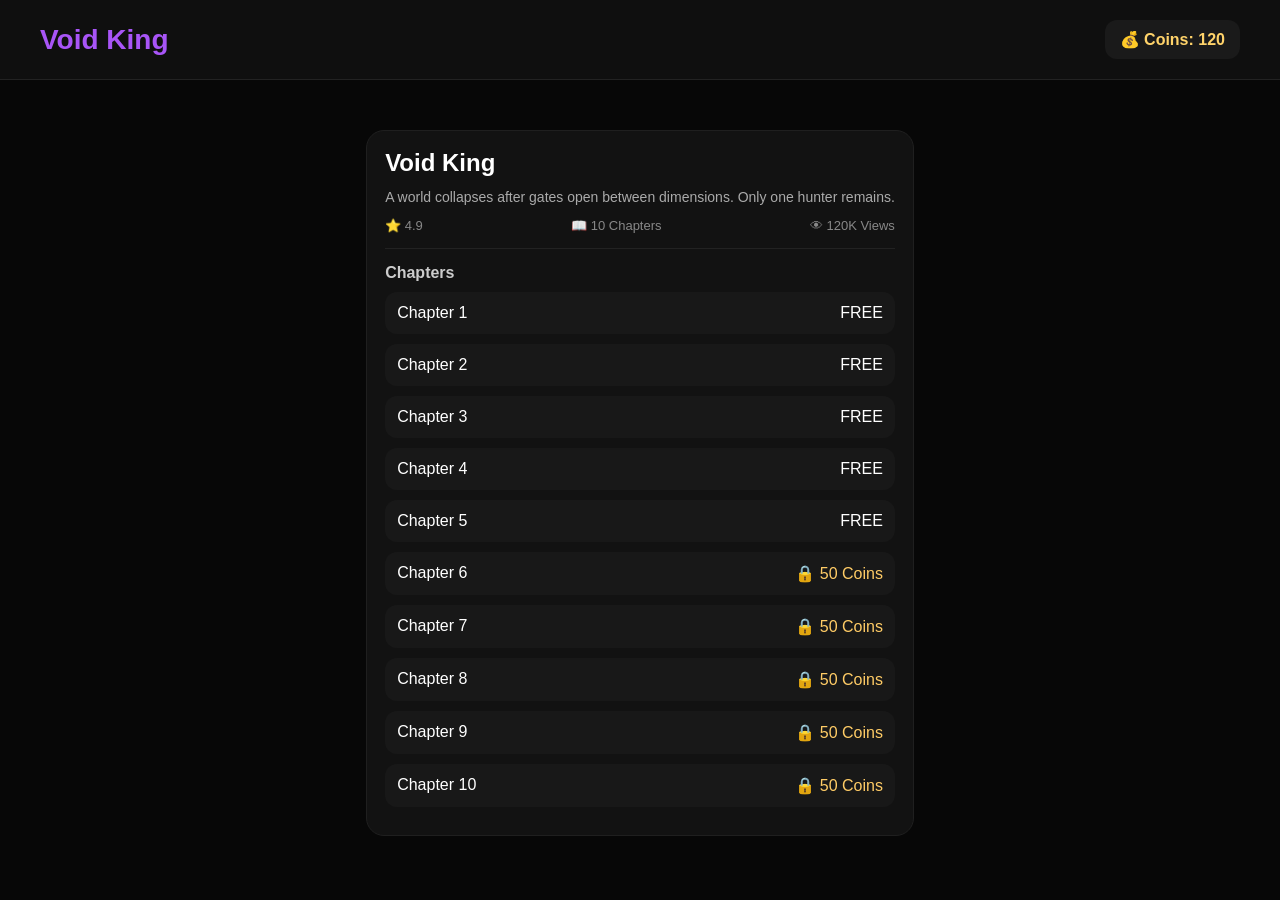
<file: novel-site/novel.html>
<!DOCTYPE html>
<html lang="en">
<head>
<meta charset="UTF-8">
<meta name="viewport" content="width=device-width, initial-scale=1.0">
<title>Void King</title>
<link rel="stylesheet" href="style.css">
</head>

<body>

<header>
    <div class="logo">Void King</div>

    <div class="coins-box">
        💰 Coins: <span id="coins">120</span>
    </div>
</header>

<section class="novels">

<div class="novel-card" style="max-width:900px;margin:auto">

    <div class="novel-info">

        <h2>Void King</h2>

        <p class="novel-desc">
            A world collapses after gates open between dimensions. Only one hunter remains.
        </p>

        <div class="novel-stats">
            <span>⭐ 4.9</span>
            <span>📖 10 Chapters</span>
            <span>👁 120K Views</span>
        </div>

        <div class="chapters-preview">

            <div class="chapter-title">Chapters</div>

            <div class="mini-chapter">
                <span>Chapter 1</span>
                <span>FREE</span>
            </div>

            <div class="mini-chapter">
                <span>Chapter 2</span>
                <span>FREE</span>
            </div>

            <div class="mini-chapter">
                <span>Chapter 3</span>
                <span>FREE</span>
            </div>

            <div class="mini-chapter">
                <span>Chapter 4</span>
                <span>FREE</span>
            </div>

            <div class="mini-chapter">
                <span>Chapter 5</span>
                <span>FREE</span>
            </div>

            <div class="mini-chapter">
                <span>Chapter 6</span>
                <span class="locked">🔒 50 Coins</span>
            </div>

            <div class="mini-chapter">
                <span>Chapter 7</span>
                <span class="locked">🔒 50 Coins</span>
            </div>

            <div class="mini-chapter">
                <span>Chapter 8</span>
                <span class="locked">🔒 50 Coins</span>
            </div>

            <div class="mini-chapter">
                <span>Chapter 9</span>
                <span class="locked">🔒 50 Coins</span>
            </div>

            <div class="mini-chapter">
                <span>Chapter 10</span>
                <span class="locked">🔒 50 Coins</span>
            </div>

        </div>

    </div>

</div>

</section>

<script src="script.js"></script>
</body>
</html>
</file>
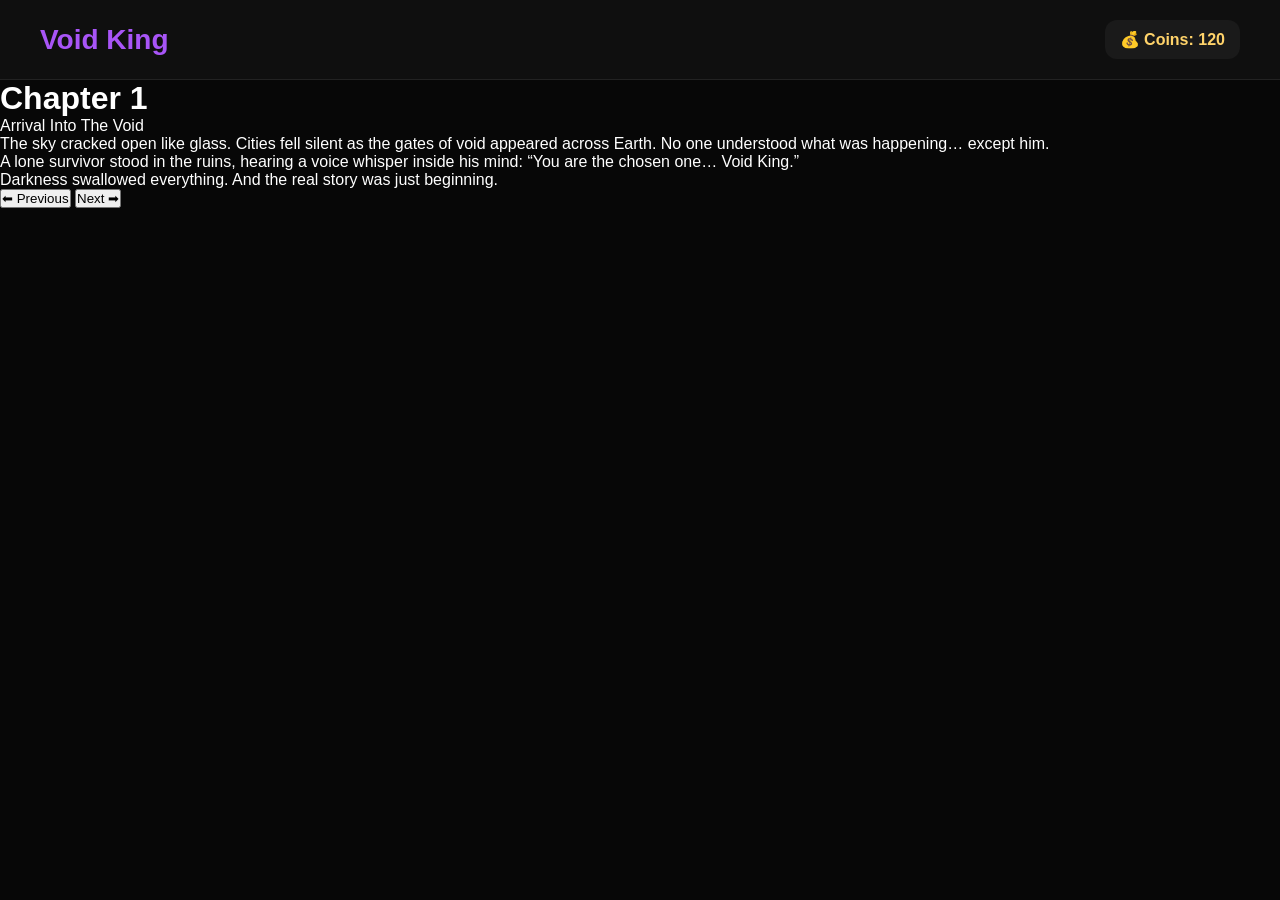
<file: novel-site/reader.html>
<!DOCTYPE html>
<html lang="en">
<head>
<meta charset="UTF-8">
<meta name="viewport" content="width=device-width, initial-scale=1.0">
<title>Chapter Reader</title>
<link rel="stylesheet" href="style.css">
</head>

<body>

<header>
    <div class="logo">Void King</div>

    <div class="coins-box">
        💰 Coins: <span id="coins">120</span>
    </div>
</header>

<div class="reader-container">

    <div class="chapter-header">
        <h1>Chapter 1</h1>
        <p>Arrival Into The Void</p>
    </div>

    <div class="chapter-content">
        <p>
            The sky cracked open like glass.
            Cities fell silent as the gates of void appeared across Earth.
            No one understood what was happening… except him.
        </p>

        <p>
            A lone survivor stood in the ruins, hearing a voice whisper inside his mind:
            “You are the chosen one… Void King.”
        </p>

        <p>
            Darkness swallowed everything.
            And the real story was just beginning.
        </p>
    </div>

    <div class="reader-actions">
        <button class="nav-btn">⬅ Previous</button>
        <button class="nav-btn">Next ➡</button>
    </div>

</div>

<script src="script.js"></script>
</body>
</html>
</file>
<file: novel-site/style.css>
*{
margin:0;
padding:0;
box-sizing:border-box;
font-family:Arial;
}

body{
background:#070707;
color:white;
}

header{
display:flex;
justify-content:space-between;
align-items:center;
padding:20px 40px;
background:#0f0f0f;
border-bottom:1px solid #222;
}

.logo{
font-size:28px;
font-weight:bold;
color:#a855f7;
}

.coins-box{
background:#1a1a1a;
padding:10px 15px;
border-radius:12px;
color:#ffd36a;
font-weight:bold;
}

.hero{
text-align:center;
padding:60px 20px;
}

.hero h1{
font-size:50px;
margin-bottom:10px;
}

.hero p{
color:#aaa;
}

.novels{
display:grid;
grid-template-columns:repeat(auto-fit,minmax(260px,1fr));
gap:25px;
padding:50px;
}

.novel-card{
background:#121212;
border-radius:18px;
overflow:hidden;
border:1px solid #1f1f1f;
transition:.3s;
}

.novel-card:hover{
transform:translateY(-8px);
box-shadow:0 0 25px rgba(168,85,247,.2);
}

.novel-card img{
width:100%;
height:350px;
object-fit:cover;
}

.novel-info{
padding:18px;
}

.novel-info h2{
margin-bottom:10px;
}

.tags{
display:flex;
gap:8px;
margin-bottom:10px;
}

.tag{
background:#1f1f1f;
padding:5px 10px;
border-radius:20px;
font-size:12px;
color:#aaa;
}

.novel-desc{
color:#aaa;
font-size:14px;
margin:10px 0;
line-height:1.5;
}

.novel-stats{
display:flex;
justify-content:space-between;
color:#888;
font-size:13px;
margin:10px 0;
}

.read-btn{
display:flex;
justify-content:center;
align-items:center;
padding:14px;
border-radius:14px;
background:linear-gradient(45deg,#7c3aed,#a855f7);
color:white;
text-decoration:none;
font-weight:bold;
margin-top:10px;
transition:.3s;
}

.read-btn:hover{
transform:scale(1.05);
box-shadow:0 0 20px rgba(168,85,247,.3);
}

.chapters-preview{
margin-top:15px;
border-top:1px solid #222;
padding-top:15px;
}

.chapter-title{
margin-bottom:10px;
color:#ccc;
font-weight:bold;
}

.mini-chapter{
display:flex;
justify-content:space-between;
padding:12px;
background:#181818;
border-radius:12px;
margin-bottom:10px;
}

.locked{
color:#ffcc66;
}
</file>
